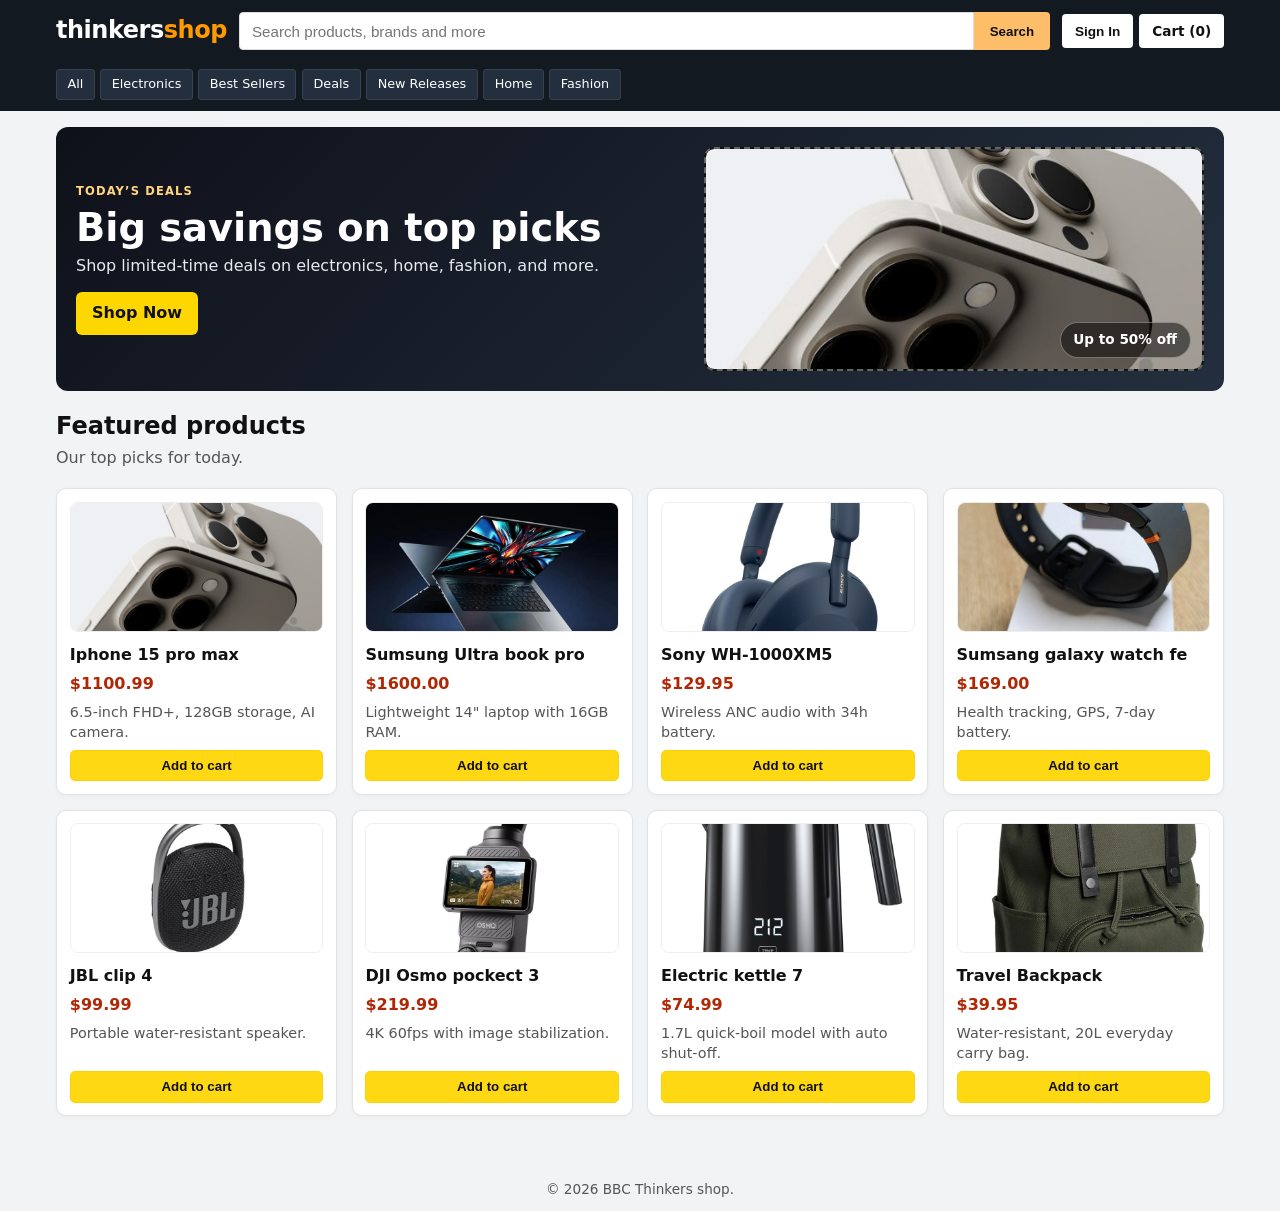
<file: index.html>
<!DOCTYPE html>
<html lang="en">
<head>
  <meta charset="UTF-8" />
  <meta name="viewport" content="width=device-width, initial-scale=1.0" />
  <title>BBC Thinkers - Amazon Replica</title>
  <link rel="stylesheet" href="style.css" />
</head>
<body>
  <header class="site-header">
    <div class="topbar">
      <div class="logo">thinkers<span>shop</span></div>
      <div class="search-wrap">
        <input id="searchInput" type="text" placeholder="Search products, brands and more" />
        <button id="searchBtn">Search</button>
      </div>
      <div class="header-actions">
        <button class="action-btn">Sign In</button>
        <a id="cartLink" href="cart.html" class="action-btn" style="text-decoration:none;color:#111;">Cart (0)</a>
      </div>
    </div>
    <nav class="nav">
      <a href="#">All</a>
      <a href="#">Electronics</a>
      <a href="#">Best Sellers</a>
      <a href="#">Deals</a>
      <a href="#">New Releases</a>
      <a href="#">Home</a>
      <a href="#">Fashion</a>
    </nav>
  </header>

  <main>
    <section class="hero">
      <div>
        <p class="eyebrow">Today’s deals</p>
        <h1>Big savings on top picks</h1>
        <p class="hero-text">Shop limited-time deals on electronics, home, fashion, and more.</p>
        <a class="hero-btn" href="#products">Shop Now</a>
      </div>
      <div class="hero-image">
        <img id="heroImageSlide" src="imgs/download.jpg" alt="Deal image" />
        <div class="tag">Up to 50% off</div>
      </div>
    </section>

    <section id="products" class="product-section">
      <div class="section-header">
        <h2>Featured products</h2>
        <p>Our top picks for today.</p>
      </div>
      <div class="product-grid">
        <article class="product-card">
          <img src="imgs/download.jpg" alt="Smartphone" class="product-image" />
          <h3>Iphone 15 pro max</h3>
          <p class="price">UGX.3,000,000</p>
          <p class="desc">6.5-inch FHD+, 128GB storage, AI camera.</p>
          <button>Add to cart</button>
        </article>
        <article class="product-card">
          <img src="imgs/ultra book pro.jpg" alt="Laptop" class="product-image" />
          <h3>Sumsung Ultra book pro</h3>
          <p class="price">UGX.2,500,000</p>
          <p class="desc">Lightweight 14" laptop with 16GB RAM.</p>
          <button>Add to cart</button>
        </article>
        <article class="product-card">
          <img src="imgs/Sony WH-1000XM5 Premium Noise Canceling Headphones, Auto NC Optimizer, 30-Hour Battery, Alexa___.jpg" alt="Headphones" class="product-image" />
          <h3>Sony WH-1000XM5</h3>
          <p class="price">UGX.550,000</p>
          <p class="desc">Wireless ANC audio with 34h battery.</p>
          <button>Add to cart</button>
        </article>
        <article class="product-card">
          <img src="imgs/galaxy watch fe.jpg" alt="Smartwatch" class="product-image" />
          <h3>Sumsang galaxy watch fe</h3>
          <p class="price">UGX.700,000</p>
          <p class="desc">Health tracking, GPS, 7-day battery.</p>
          <button>Add to cart</button>
        </article>
        <article class="product-card">
          <img src="imgs/JBL Clip 4 BT Speaker - Black 0_3885 -Watt Bluetooth Indoor_Outdoor Portable Speaker in Black _ JBLCLIP4BLKAM.jpg" alt="Bluetooth speaker" class="product-image" />
          <h3>JBL clip 4</h3>
          <p class="price">UGX.65,000</p>
          <p class="desc">Portable water-resistant speaker.</p>
          <button>Add to cart</button>
        </article>
        <article class="product-card">
          <img src="imgs/DJI Osmo Pocket 3 Vlogging Camera, 1_ CMOS Sensor, 4K_120fps Video, 3-Axis Gimbal Stabilization,.jpg" alt="Action camera" class="product-image" />
          <h3>DJI Osmo pockect 3</h3>
          <p class="price">UGX.600,000</p>
          <p class="desc">4K 60fps with image stabilization.</p>
          <button>Add to cart</button>
        </article>
        <article class="product-card">
          <img src="imgs/1_0L Electric Kettle 7 Temperature Control Fast Heat Double Wall Stainless Steel Water Boiler with Auto Shut-Off Color_Finish_ A-Black.jpg" alt="Smart kettle" class="product-image" />
          <h3>Electric kettle 7</h3>
          <p class="price">UGX.80,000</p>
          <p class="desc">1.7L quick-boil model with auto shut-off.</p>
          <button>Add to cart</button>
        </article>
        <article class="product-card">
          <img src="imgs/23 Valentine's Day Gift Ideas For Your Picky S_O_.jpg" alt="Travel backpack" class="product-image" />
          <h3>Travel Backpack</h3>
          <p class="price">UGX.80,000</p>
          <p class="desc">Water-resistant, 20L everyday carry bag.</p>
          <button>Add to cart</button>
        </article>
      </div>
    </section>
  </main>

  <footer class="site-footer">
    <p>© 2026 BBC Thinkers shop.</p>
  </footer>
  <script src="script.js"></script>
</body>
</html>
</file>
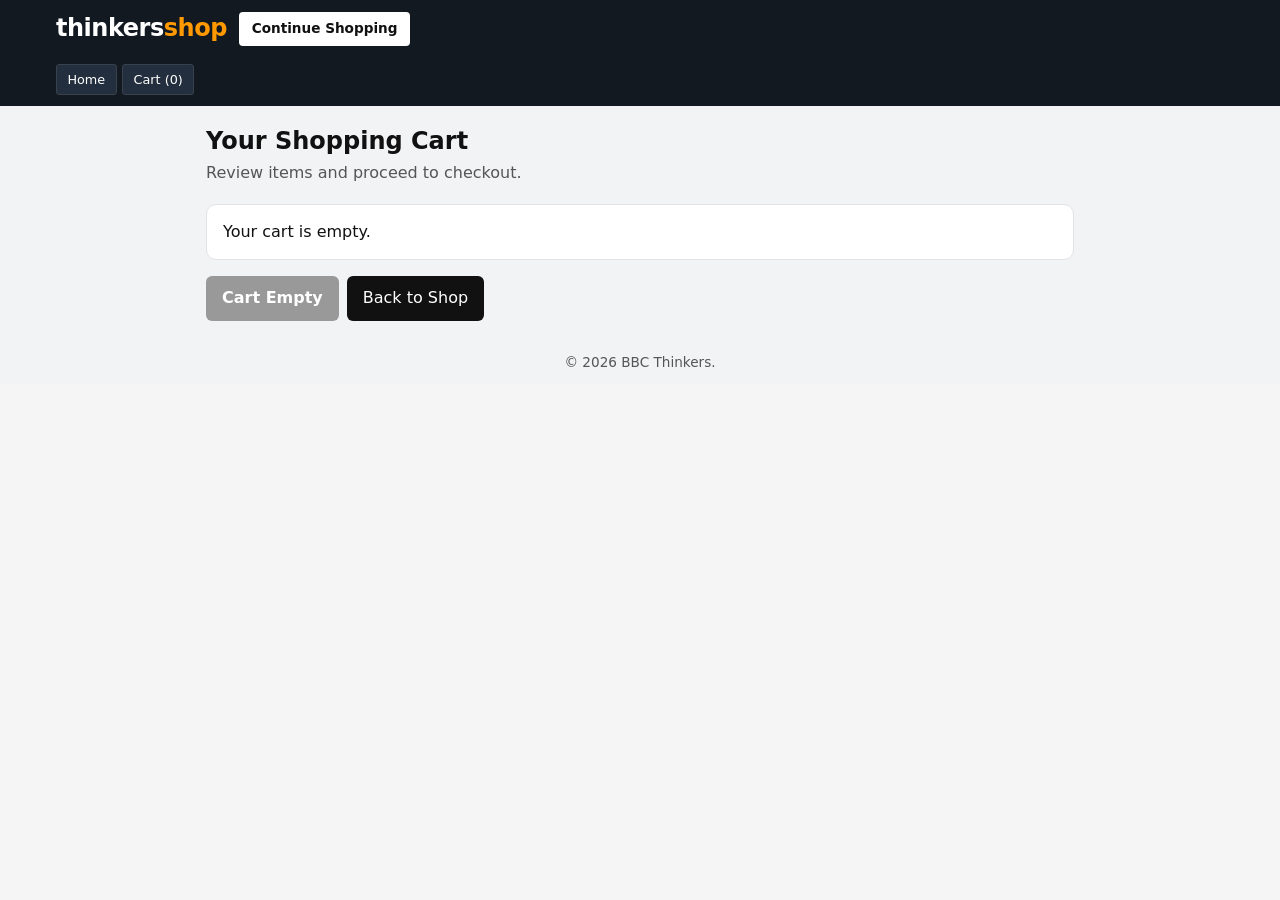
<file: cart.html>
<!DOCTYPE html>
<html lang="en">
<head>
  <meta charset="UTF-8" />
  <meta name="viewport" content="width=device-width, initial-scale=1.0" />
  <title>Cart - thinkers shop</title>
  <link rel="stylesheet" href="style.css" />
</head>
<body>
  <header class="site-header">
    <div class="topbar">
      <div class="logo">thinkers<span>shop</span></div>
      <div class="header-actions">
        <a href="index.html" class="action-btn" style="text-decoration:none;">Continue Shopping</a>
      </div>
    </div>
    <nav class="nav">
      <a href="index.html">Home</a>
      <a href="cart.html">Cart</a>
    </nav>
  </header>

  <main style="max-width: 900px; margin: 1rem auto; padding: 0 1rem;">
    <section class="product-section">
      <div class="section-header">
        <h2>Your Shopping Cart</h2>
        <p>Review items and proceed to checkout.</p>
      </div>

      <div id="cartItems" style="background:#fff;border-radius:10px;border:1px solid #e3e3e3;padding:1rem;"></div>
      <div style="margin-top:1rem;display:flex;gap:0.5rem;flex-wrap:wrap;">
        <a id="checkoutLink" href="checkout.html" class="hero-btn" style="background:#ffd700; color:#111;">Proceed to Checkout</a>
        <a href="index.html" style="text-decoration:none;background:#111;color:#fff;padding:0.7rem 1rem;border-radius:6px;">Back to Shop</a>
      </div>
    </section>
  </main>

  <footer class="site-footer">
    <p>© 2026 BBC Thinkers.</p>
  </footer>
  <script src="script.js"></script>
</body>
</html>
</file>
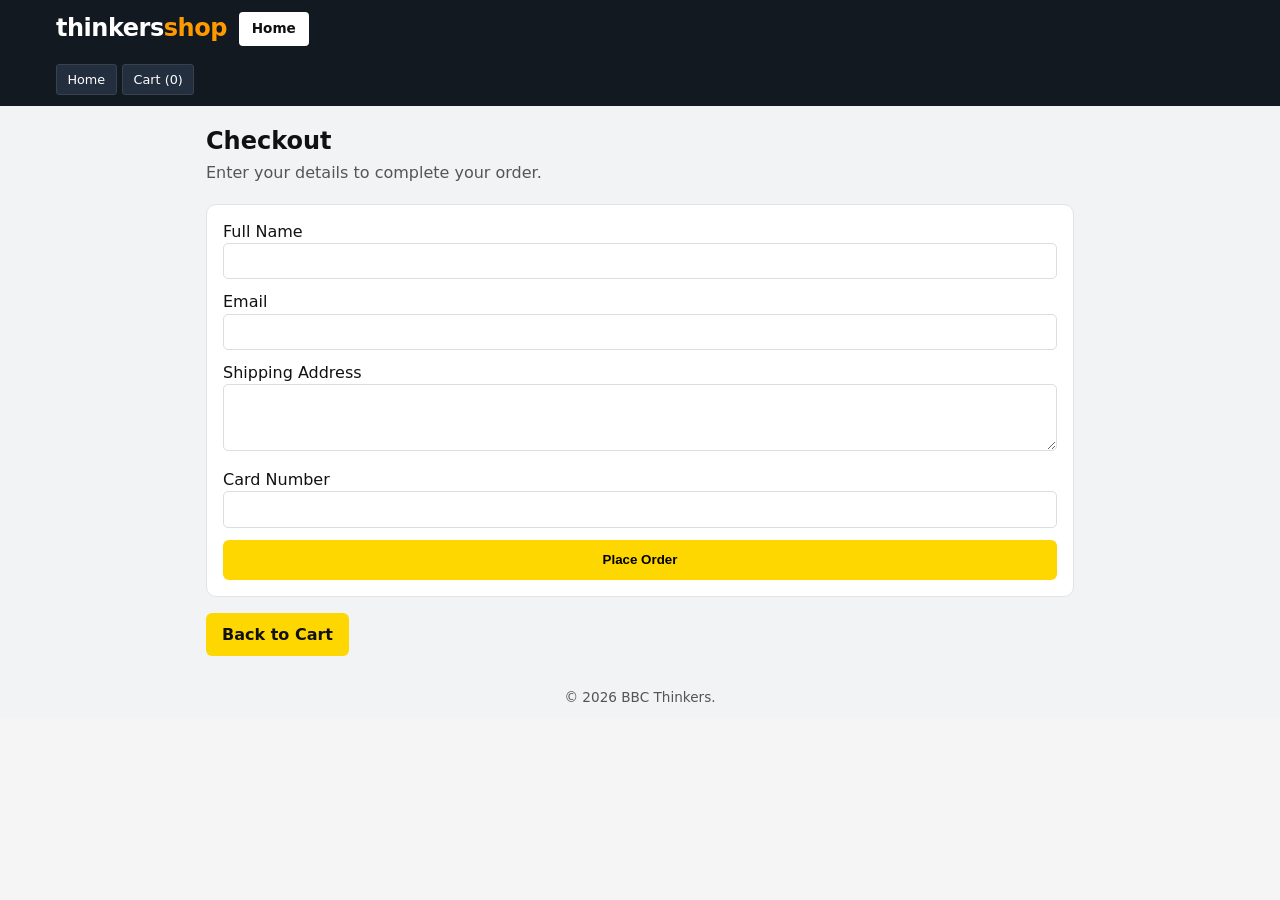
<file: checkout.html>
<!DOCTYPE html>
<html lang="en">
<head>
  <meta charset="UTF-8" />
  <meta name="viewport" content="width=device-width, initial-scale=1.0" />
  <title>Checkout - thinkers shop</title>
  <link rel="stylesheet" href="style.css" />
</head>
<body>
  <header class="site-header">
    <div class="topbar">
      <div class="logo">thinkers<span>shop</span></div>
      <div class="header-actions">
        <a href="index.html" class="action-btn" style="text-decoration:none;">Home</a>
      </div>
    </div>
    <nav class="nav">
      <a href="index.html">Home</a>
      <a href="cart.html">Cart</a>
    </nav>
  </header>

  <main style="max-width: 900px; margin: 1rem auto; padding: 0 1rem;">
    <section class="product-section">
      <div class="section-header">
        <h2>Checkout</h2>
        <p>Enter your details to complete your order.</p>
      </div>
      <div style="background:#fff;border-radius:10px;border:1px solid #e3e3e3;padding:1rem;">
        <form id="checkoutForm" style="display:grid;gap:0.75rem;">
          <label>Full Name <input id="fullName" style="width:100%;padding:0.6rem;border:1px solid #ddd;border-radius:5px;" /></label>
          <label>Email <input id="email" style="width:100%;padding:0.6rem;border:1px solid #ddd;border-radius:5px;" /></label>
          <label>Shipping Address <textarea id="address" style="width:100%;padding:0.6rem;border:1px solid #ddd;border-radius:5px;" rows="3"></textarea></label>
          <label>Card Number <input id="cardNumber" style="width:100%;padding:0.6rem;border:1px solid #ddd;border-radius:5px;" /></label>
          <button type="submit" style="border:0;background:#ffd700;padding:0.8rem 1rem;border-radius:6px;font-weight:700;cursor:pointer;">Place Order</button>
        </form>
      </div>
      <div id="checkoutMessage" style="margin-top:0.75rem; color:#d00; font-weight:700;"></div>
      <div style="margin-top:1rem;"><a class="hero-btn" href="cart.html">Back to Cart</a></div>
    </section>
  </main>

  <footer class="site-footer">
    <p>© 2026 BBC Thinkers.</p>
  </footer>
  <script src="script.js"></script>
</body>
</html>
</file>
<file: style.css>
* { box-sizing: border-box; margin: 0; padding: 0; }
:root { font-family: Inter, system-ui, -apple-system, Segoe UI, Roboto, sans-serif; color: #111; background: #f5f5f5; }
body { 
  background: #f2f3f5;
  color: #111;
  line-height: 1.4;
}
.site-header { background: #131921;
  color: #fff;
}
.topbar { max-width: 1200px;
  margin: 0 auto;
  padding: 0.75rem 1rem;
  display: flex;
  align-items: center;
  gap: 0.75rem;
  flex-wrap: wrap;}
.logo { font-size: 1.5rem; font-weight: 800; letter-spacing: -0.02em; }
.logo span { color: #ff9900; }
.search-wrap { flex: 1 1 400px; display: flex; }
.search-wrap input { flex: 1; border: none; border-radius: 4px 0 0 4px; padding: 0.6rem 0.75rem; border: 1px solid #ddd; font-size: 0.95rem; }
.search-wrap button { border: none; background: #febd69; color: #111; font-weight: 700; border-radius: 0 4px 4px 0; padding: 0.6rem 1rem; cursor: pointer; }
.header-actions { display: flex; gap: 0.4rem; }
.action-btn { background: #fff; color: #111; border: 0; border-radius: 4px; font-weight: 600; padding: 0.45rem 0.8rem; cursor: pointer; font-size: 0.85rem; }
.nav { max-width: 1200px; margin: 0 auto; display: flex; flex-wrap: wrap; gap: 0.35rem; padding: 0.4rem 1rem 0.7rem; }
.nav a { 
  color: #fff; 
  border: 1px solid #39414d; 
  background: #232f3e; 
  padding: 0.35rem 0.65rem; 
  border-radius: 3px; 
  text-decoration: none; 
  transition: 0.2s ease; 
  font-size: 0.8rem; 
}
.nav a:hover { 
  background: #fff; 
  color: #111; 
}
main { 
  max-width: 1200px; 
  margin: 1rem auto; 
  padding: 0 1rem 2rem;
 }
.hero { 
  background: linear-gradient(135deg, #0f111a 0%, #232f3e 100%); 
  color: #fff; 
  border-radius: 12px; 
  margin: 1rem 0; 
  padding: 1.25rem; 
  display: grid; 
  grid-template-columns: 1.1fr 0.9fr; 
  gap: 1rem; 
  align-items: center; 
}
.eyebrow { 
  text-transform: uppercase; 
  letter-spacing: 0.1em; 
  font-size: 0.72rem; 
  margin-bottom: 0.5rem; 
  color: #ffd57e; 
  font-weight: 700; 
}
.hero h1 { 
  margin-bottom: 0.4rem; 
  font-size: clamp(1.6rem, 3vw, 2.5rem); 
  line-height: 1.1; 
}
.hero-text { 
  color: #e8eaf0; 
  margin-bottom: 0.9rem; 
  max-width: 36rem; 
}
.hero-btn { 
  display: inline-block; 
  background: #ffd700; 
  color: #111; 
  text-decoration: none; 
  padding: 0.65rem 1rem; 
  border-radius: 6px; 
  font-weight: 700; 
}
.hero-image {
  border: 2px dashed rgba(255,255,255,0.35);
  border-radius: 10px;
  min-height: 130px;
  display: flex;
  align-items: center;
  justify-content: center;
  position: relative;
  overflow: hidden;
  background: #111;
}
.hero-image img {
  width: 100%;
  height: 100%;
  object-fit: cover;
  border-radius: 8px;
  max-height: 220px;
}
.hero-image .tag {
  position: absolute;
  bottom: 0.7rem;
  right: 0.7rem;
  background: rgba(0, 0, 0, 0.5);
  border: 1px solid rgba(255, 255, 255, 0.35);
  padding: 0.45rem 0.8rem;
  border-radius: 999px;
  color: #fff;
  font-weight: 700;
  font-size: 0.85rem;
}
.section-header { 
  margin: 1.2rem 0; 
}
.section-header h2 { 
  font-size: 1.5rem; 
  margin-bottom: 0.2rem; 
}
.section-header p { 
  color: #555; 
}
.product-grid { 
  display: grid; 
  grid-template-columns: repeat(4, minmax(0,1fr)); 
  gap: 0.9rem; 
}
.product-card { 
  background: #fff; 
  border-radius: 10px; 
  padding: 0.8rem; 
  border: 1px solid #e3e3e3; 
  box-shadow: 0 1px 5px rgba(0,0,0,0.04); 
  display: flex; 
  flex-direction: column; 
  gap: 0.3rem; 
}
.product-image { 
  width: 100%;
   height: 130px; 
   object-fit: cover; 
   border-radius: 8px; 
   border: 1px solid #eee; 
   background: #fafafa; 
  }
.product-card h3 { 
  font-size: 1rem; 
  margin-top: 0.45rem; 
}
.price { 
  color: #b12704;
   font-weight: 700; 
   margin: 0.1rem 0; 
  }
.desc { 
  color: #555; 
  font-size: 0.9rem; 
  margin-bottom: 0.2rem; 
}
.product-card button {
   background: #ffd814;
    border: 1px solid #fcd200;
     border-radius: 5px;
      color: #111;
       font-weight: 700; 
       padding: 0.45rem; 
       margin-top: auto; 
       cursor: pointer;
       }
.product-card button:hover {
   background: #f7ca00;
   }
.site-footer {
   text-align: center; 
   margin-top: 1.25rem;
  padding: 0.75rem 1rem; 
  font-size: 0.85rem; 
  color: #555; 
  }
@media (max-width: 1024px) {
  .product-grid {
     grid-template-columns: repeat(2, minmax(0,1fr));
     }
}
@media (max-width: 760px) {
  .topbar {
     flex-direction: column;
      align-items: stretch;
     }
  .search-wrap {
     width: 100%;
     }
  .hero {
     grid-template-columns: 1fr; 
    }
  .product-grid { 
    grid-template-columns: 1fr;
   }
  .nav {
     padding: 0.4rem 0.7rem 0.6rem; 
    }
}
</file>
